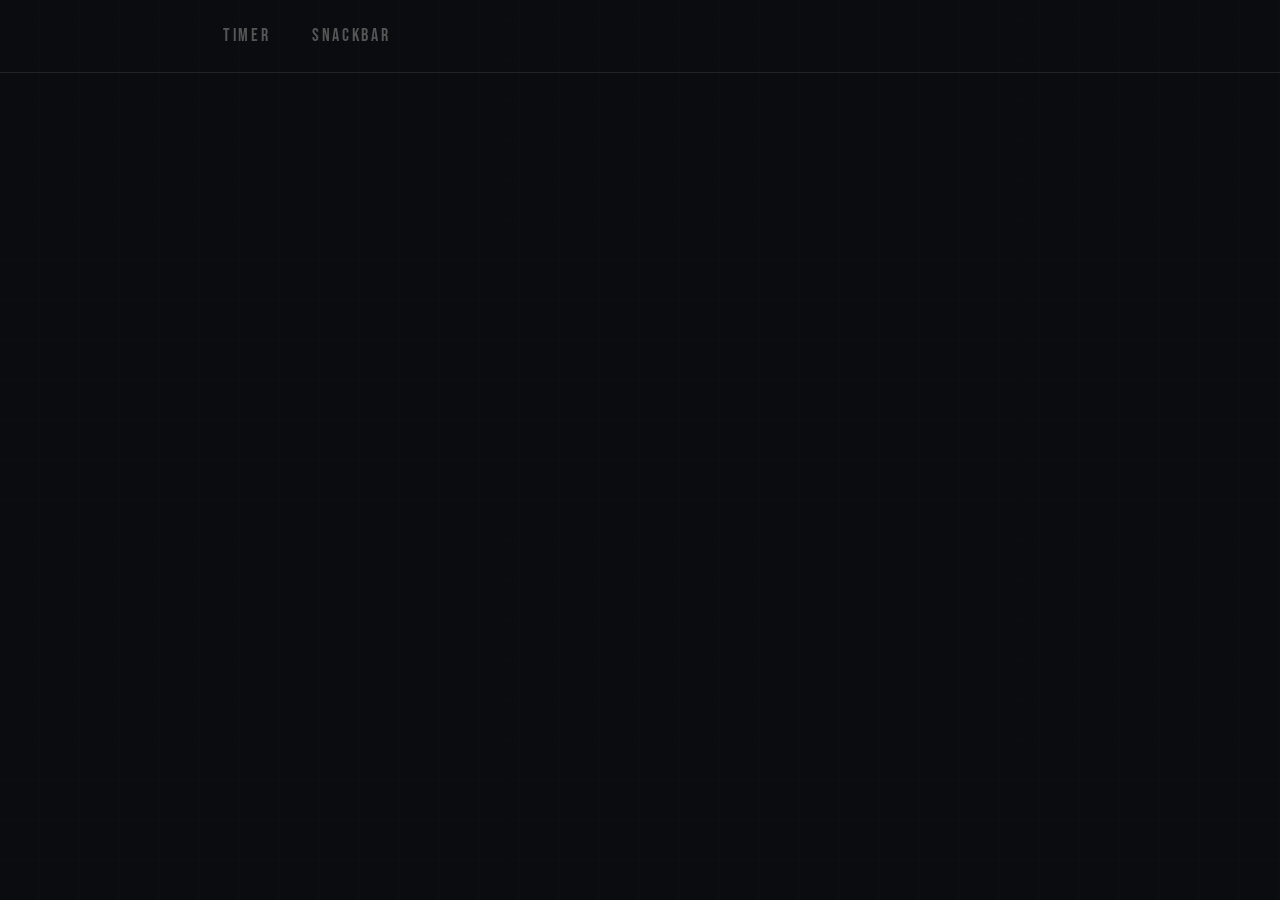
<file: src/index.html>
<!doctype html>
<html lang="en">
  <head>
    <meta charset="UTF-8" />
    <link rel="icon" type="image/svg+xml" href="/favicon.svg" />
    <meta name="viewport" content="width=device-width, initial-scale=1.0" />
    <title>Vanilla App Template</title>
    <link rel="stylesheet" href="./css/styles.css" />
  </head>
  <body>
    <header class="header">
      <div class="container">
        <nav class="nav">
          <ul class="nav-list">
            <li class="nav-item">
              <a class="nav-link" href="./1-timer.html">Timer</a>
            </li>
            <li class="nav-item">
              <a class="nav-link" href="./2-snackbar.html">Snackbar</a>
            </li>
          </ul>
        </nav>
      </div>
    </header>

    <main></main>

    <script type="module" src="./main.js"></script>
  </body>
</html>
</file>
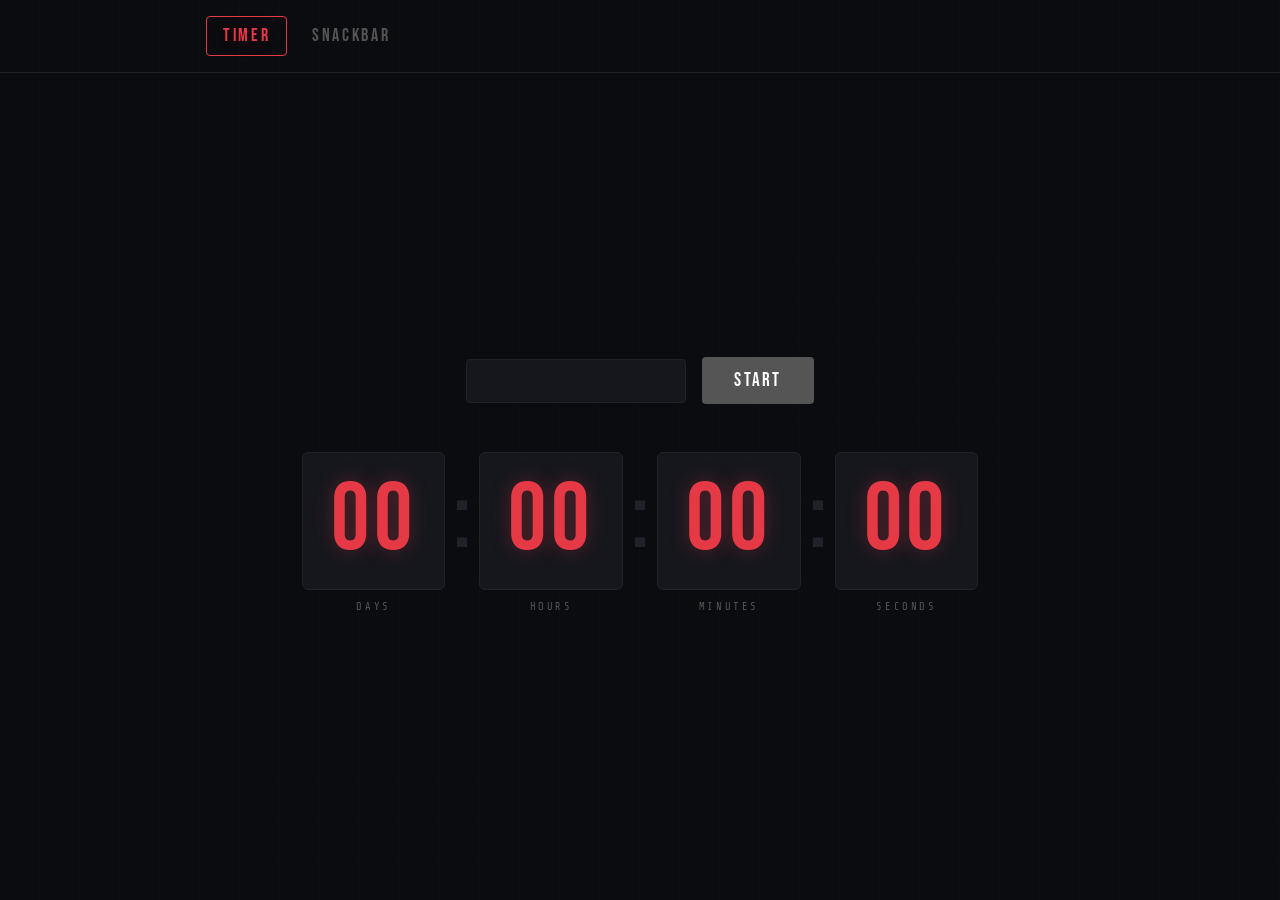
<file: src/1-timer.html>
<!doctype html>
<html lang="en">
  <head>
    <meta charset="UTF-8" />
    <meta http-equiv="X-UA-Compatible" content="IE=edge" />
    <meta name="viewport" content="width=device-width, initial-scale=1.0" />
    <title>Timer</title>
    <link rel="stylesheet" href="./css/styles.css" />
  </head>
  <body>
    <header class="header">
      <div class="container">
        <nav class="nav">
          <ul class="nav-list">
            <li class="nav-item">
              <a class="nav-link nav-link--active" href="./1-timer.html"
                >Timer</a
              >
            </li>
            <li class="nav-item">
              <a class="nav-link" href="./2-snackbar.html">Snackbar</a>
            </li>
          </ul>
        </nav>
      </div>
    </header>

    <main>
      <div class="container">
        <div class="timer-controls">
          <input type="text" id="datetime-picker" />
          <button type="button" data-start disabled>Start</button>
        </div>

        <div class="timer">
          <div class="field">
            <span class="value" data-days>00</span>
            <span class="label">Days</span>
          </div>
          <span class="separator">:</span>
          <div class="field">
            <span class="value" data-hours>00</span>
            <span class="label">Hours</span>
          </div>
          <span class="separator">:</span>
          <div class="field">
            <span class="value" data-minutes>00</span>
            <span class="label">Minutes</span>
          </div>
          <span class="separator">:</span>
          <div class="field">
            <span class="value" data-seconds>00</span>
            <span class="label">Seconds</span>
          </div>
        </div>
      </div>
    </main>

    <script type="module" src="./js/1-timer.js"></script>
  </body>
</html>
</file>
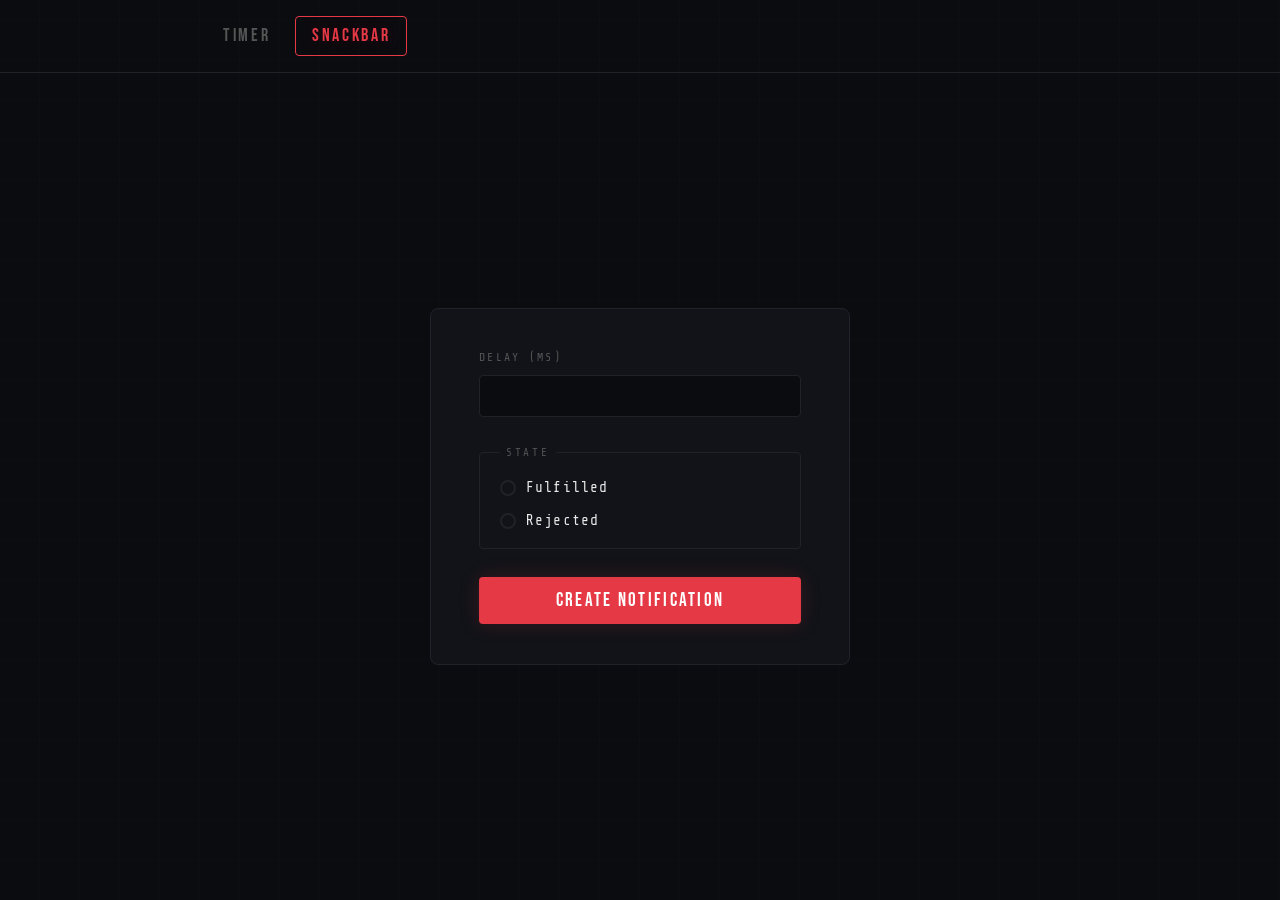
<file: src/2-snackbar.html>
<!doctype html>
<html lang="en">
  <head>
    <meta charset="UTF-8" />
    <meta http-equiv="X-UA-Compatible" content="IE=edge" />
    <meta name="viewport" content="width=device-width, initial-scale=1.0" />
    <title>Snackbar</title>
    <link rel="stylesheet" href="./css/styles.css" />
  </head>
  <body>
    <header class="header">
      <div class="container">
        <nav class="nav">
          <ul class="nav-list">
            <li class="nav-item">
              <a class="nav-link" href="./1-timer.html">Timer</a>
            </li>
            <li class="nav-item">
              <a class="nav-link nav-link--active" href="./2-snackbar.html"
                >Snackbar</a
              >
            </li>
          </ul>
        </nav>
      </div>
    </header>

    <main>
      <div class="container">
        <form class="form">
          <label class="form-label">
            Delay (ms)
            <input type="number" name="delay" min="0" required />
          </label>

          <fieldset class="form-fieldset">
            <legend>State</legend>
            <label class="form-label form-label--radio">
              <input type="radio" name="state" value="fulfilled" required />
              Fulfilled
            </label>
            <label class="form-label form-label--radio">
              <input type="radio" name="state" value="rejected" required />
              Rejected
            </label>
          </fieldset>

          <button type="submit" class="btn">Create notification</button>
        </form>
      </div>
    </main>

    <script type="module" src="./js/2-snackbar.js"></script>
  </body>
</html>
</file>
<file: src/css/styles.css>
/**
  |============================
  | include css partials with
  | default @import url()
  |============================
*/
/* Common styles */
@import url('./reset.css');
@import url('./base.css');
@import url('./container.css');
@import url('./animations.css');

/* Sections style */
@import url('./header.css');
@import url('./vite-promo.css');
@import url('./badges.css');
@import url('./back-link.css');
@import url('./footer.css');

@import url('https://fonts.googleapis.com/css2?family=Bebas+Neue&family=Share+Tech+Mono&display=swap');

/* ── Reset ── */
*,
*::before,
*::after {
  box-sizing: border-box;
  margin: 0;
  padding: 0;
}

/* ── Variables ── */
:root {
  --bg: #0b0c10;
  --panel: #111318;
  --border: #1f2229;
  --accent: #e63946;
  --green: #2ec4b6;
  --text: #e8e8e8;
  --muted: #555;
  --digit-bg: #15171d;
}

/* ── Base ── */
body {
  min-height: 100vh;
  background: var(--bg);
  color: var(--text);
  font-family: 'Share Tech Mono', monospace;
  display: flex;
  flex-direction: column;
  background-image:
    repeating-linear-gradient(
      0deg,
      transparent,
      transparent 39px,
      #ffffff04 40px
    ),
    repeating-linear-gradient(
      90deg,
      transparent,
      transparent 39px,
      #ffffff04 40px
    );
}

main {
  flex: 1;
  display: flex;
  align-items: center;
  justify-content: center;
  padding: 48px 16px;
}

.container {
  width: 100%;
  max-width: 900px;
  margin: 0 auto;
  padding: 0 16px;
}

/* ── Header / Nav ── */
.header {
  border-bottom: 1px solid var(--border);
  padding: 16px 0;
}

.nav {
  display: flex;
  align-items: center;
}

.nav-list {
  list-style: none;
  display: flex;
  gap: 8px;
}

.nav-link {
  font-family: 'Bebas Neue', sans-serif;
  font-size: 1.1rem;
  letter-spacing: 0.15em;
  color: var(--muted);
  text-decoration: none;
  padding: 6px 16px;
  border-radius: 4px;
  border: 1px solid transparent;
  transition:
    color 0.2s,
    border-color 0.2s;
}

.nav-link:hover {
  color: var(--text);
  border-color: var(--border);
}

.nav-link--active {
  color: var(--accent);
  border-color: var(--accent);
  text-shadow: 0 0 20px #e6394640;
}

/* ── Timer page ── */
.timer-controls {
  display: flex;
  align-items: center;
  gap: 16px;
  justify-content: center;
  flex-wrap: wrap;
  margin-bottom: 48px;
}

#datetime-picker {
  background: var(--digit-bg);
  border: 1px solid var(--border);
  color: var(--text);
  font-family: 'Share Tech Mono', monospace;
  font-size: 1rem;
  padding: 12px 20px;
  border-radius: 4px;
  outline: none;
  cursor: pointer;
  transition: border-color 0.2s;
  width: 220px;
  text-align: center;
}
#datetime-picker:focus {
  border-color: var(--accent);
}
#datetime-picker:disabled {
  opacity: 0.4;
  cursor: not-allowed;
}

/* ── Button ── */
.btn,
[data-start] {
  background: var(--accent);
  color: #fff;
  border: none;
  font-family: 'Bebas Neue', sans-serif;
  font-size: 1.2rem;
  letter-spacing: 0.12em;
  padding: 12px 32px;
  border-radius: 4px;
  cursor: pointer;
  transition:
    background 0.2s,
    box-shadow 0.2s,
    transform 0.1s;
  box-shadow: 0 0 20px #e6394630;
}
.btn:hover:not(:disabled),
[data-start]:hover:not(:disabled) {
  background: #ff4d5a;
  box-shadow: 0 0 30px #e6394660;
  transform: translateY(-1px);
}
.btn:active:not(:disabled),
[data-start]:active:not(:disabled) {
  transform: translateY(0);
}
.btn:disabled,
[data-start]:disabled {
  background: var(--muted);
  cursor: not-allowed;
  box-shadow: none;
  transform: none;
}

/* ── Timer display ── */
.timer {
  display: flex;
  gap: 8px;
  align-items: center;
  justify-content: center;
  flex-wrap: wrap;
}

.field {
  display: flex;
  flex-direction: column;
  align-items: center;
  gap: 10px;
}

.value {
  display: block;
  background: var(--digit-bg);
  border: 1px solid var(--border);
  color: var(--accent);
  font-family: 'Bebas Neue', sans-serif;
  font-size: clamp(3rem, 10vw, 6rem);
  line-height: 1;
  padding: 20px 28px;
  border-radius: 6px;
  min-width: clamp(90px, 18vw, 140px);
  text-align: center;
  letter-spacing: 0.05em;
  text-shadow: 0 0 20px #e6394655;
}

.label {
  font-size: 0.65rem;
  letter-spacing: 0.25em;
  color: var(--muted);
  text-transform: uppercase;
}

.separator {
  font-family: 'Bebas Neue', sans-serif;
  font-size: clamp(3rem, 10vw, 6rem);
  color: var(--border);
  line-height: 1;
  padding-bottom: 30px;
  user-select: none;
}

/* ── Snackbar / Form page ── */
.form {
  background: var(--panel);
  border: 1px solid var(--border);
  border-radius: 8px;
  padding: 40px 48px;
  display: flex;
  flex-direction: column;
  gap: 28px;
  width: 100%;
  max-width: 420px;
  margin: 0 auto;
}

.form-label {
  display: flex;
  flex-direction: column;
  gap: 8px;
  font-size: 0.72rem;
  letter-spacing: 0.2em;
  color: var(--muted);
  text-transform: uppercase;
}

.form-label--radio {
  flex-direction: row;
  align-items: center;
  gap: 10px;
  font-size: 0.9rem;
  letter-spacing: 0.08em;
  color: var(--text);
  text-transform: none;
  cursor: pointer;
}

.form input[type='number'] {
  background: var(--bg);
  border: 1px solid var(--border);
  border-radius: 4px;
  color: var(--text);
  font-family: 'Share Tech Mono', monospace;
  font-size: 1.1rem;
  padding: 10px 16px;
  outline: none;
  transition: border-color 0.2s;
  width: 100%;
  -moz-appearance: textfield;
}
.form input[type='number']::-webkit-outer-spin-button,
.form input[type='number']::-webkit-inner-spin-button {
  -webkit-appearance: none;
}
.form input[type='number']:focus {
  border-color: var(--accent);
}

.form-fieldset {
  border: 1px solid var(--border);
  border-radius: 4px;
  padding: 16px 20px;
  display: flex;
  flex-direction: column;
  gap: 12px;
}

.form-fieldset legend {
  font-size: 0.68rem;
  letter-spacing: 0.25em;
  color: var(--muted);
  text-transform: uppercase;
  padding: 0 6px;
}

/* Custom radio */
input[type='radio'] {
  appearance: none;
  width: 16px;
  height: 16px;
  border: 2px solid var(--border);
  border-radius: 50%;
  flex-shrink: 0;
  cursor: pointer;
  transition: border-color 0.2s;
  position: relative;
}
input[type='radio']:checked {
  border-color: var(--accent);
}
input[type='radio']:checked::after {
  content: '';
  position: absolute;
  top: 50%;
  left: 50%;
  transform: translate(-50%, -50%);
  width: 7px;
  height: 7px;
  border-radius: 50%;
  background: var(--accent);
}

/* ── flatpickr dark overrides ── */
.flatpickr-calendar {
  background: var(--panel) !important;
  border: 1px solid var(--border) !important;
  box-shadow: 0 8px 40px #00000080 !important;
}
.flatpickr-day {
  color: var(--text) !important;
}
.flatpickr-day.selected,
.flatpickr-day.selected:hover {
  background: var(--accent) !important;
  border-color: var(--accent) !important;
}
.flatpickr-day:hover {
  background: #1f2229 !important;
}
.flatpickr-months .flatpickr-month,
.flatpickr-weekdays,
span.flatpickr-weekday {
  background: var(--panel) !important;
  color: var(--text) !important;
}
.flatpickr-time input,
.numInput {
  color: var(--text) !important;
  background: var(--digit-bg) !important;
}
</file>
